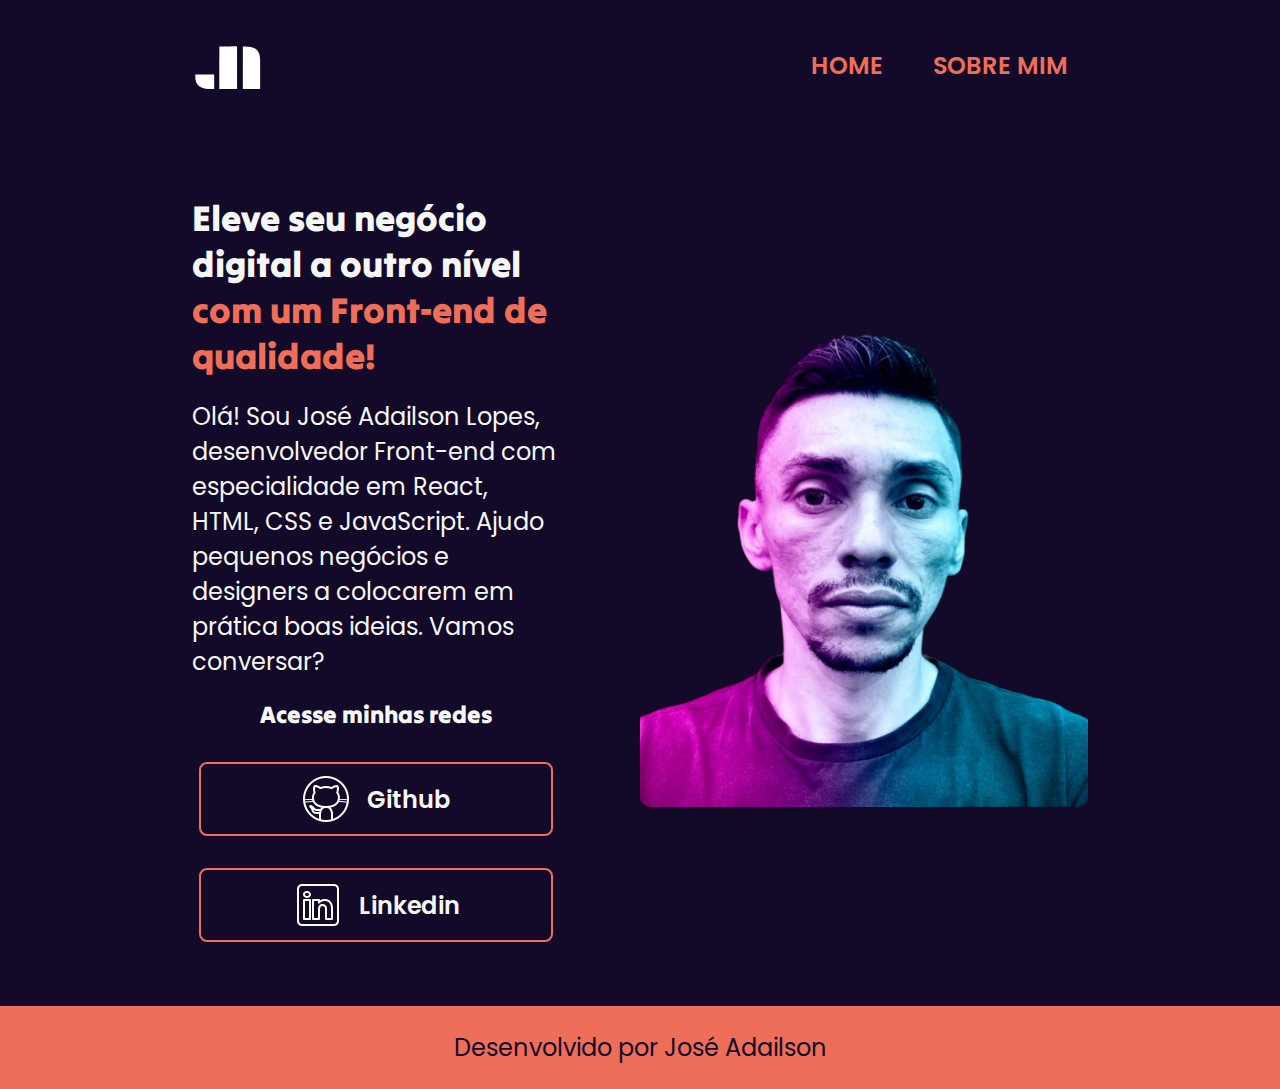
<file: index.html>
<!DOCTYPE html>
<html lang="pt-br">

<head>
    <meta charset="UTF-8">
    <meta http-equiv="X-UA-Compatible" content="IE=edge">
    <meta name="viewport" content="width=device-width, initial-scale=1.0">
    <title>Portifólio</title>
    <link rel="stylesheet" href="./styles/style.css">
    <link rel="shortcut icon" href="/assets/favicon.ico" type="image/x-icon">
</head>

<body>
    <header class="cabecalho">
        <img class="cabecalho__logo" src="assets/logoja.svg" alt="Logo escrito JA de José Adailson">
        <nav class="cabecalho__menu">
            <a class="cabecalho__menu__link" href="index.html">Home</a>
            <a class="cabecalho__menu__link" href="about.html">Sobre mim</a>
        </nav>
    </header>
    <main class="apresentacao">
        <section class="apresentacao__conteudo_">
            <h1 class="apresentacao__conteudo__titulo">Eleve seu negócio digital a outro nível<strong class="titulo-destaque"> com um Front-end de qualidade!
                </strong></h1>
            <p class="apresentacao__conteudo__texto">Olá! Sou José Adailson Lopes, desenvolvedor
                Front-end com especialidade em React, HTML, CSS e JavaScript. Ajudo pequenos negócios e designers a colocarem em prática boas ideias. Vamos conversar?</p>
            <div class="apresentacao__links">
                <h2 class="apresentacao__links__subtitulo">Acesse minhas redes</h2>
                <a class="apresentacao__links__link" href="https://github.com/adailsonlopes" target="_blank">
                    <img src="./assets/icons8-github-50.png">
                    Github
                </a>
                <a class="apresentacao__links__link" href="https://linkedin.com/in/adailsonlopes" target="_blank">
                    <img src="./assets/icons8-linkedin-50.png">
                    Linkedin
                </a>

            </div>
        </section>
        <img class="apresentacao__imagem" src="./assets/lopesperfil.png" alt="Foto de perfil de José Adailson">
    </main>
    <footer class="rodape">
        <p>Desenvolvido por José Adailson</p>
    </footer>
</body>

</html>
</file>
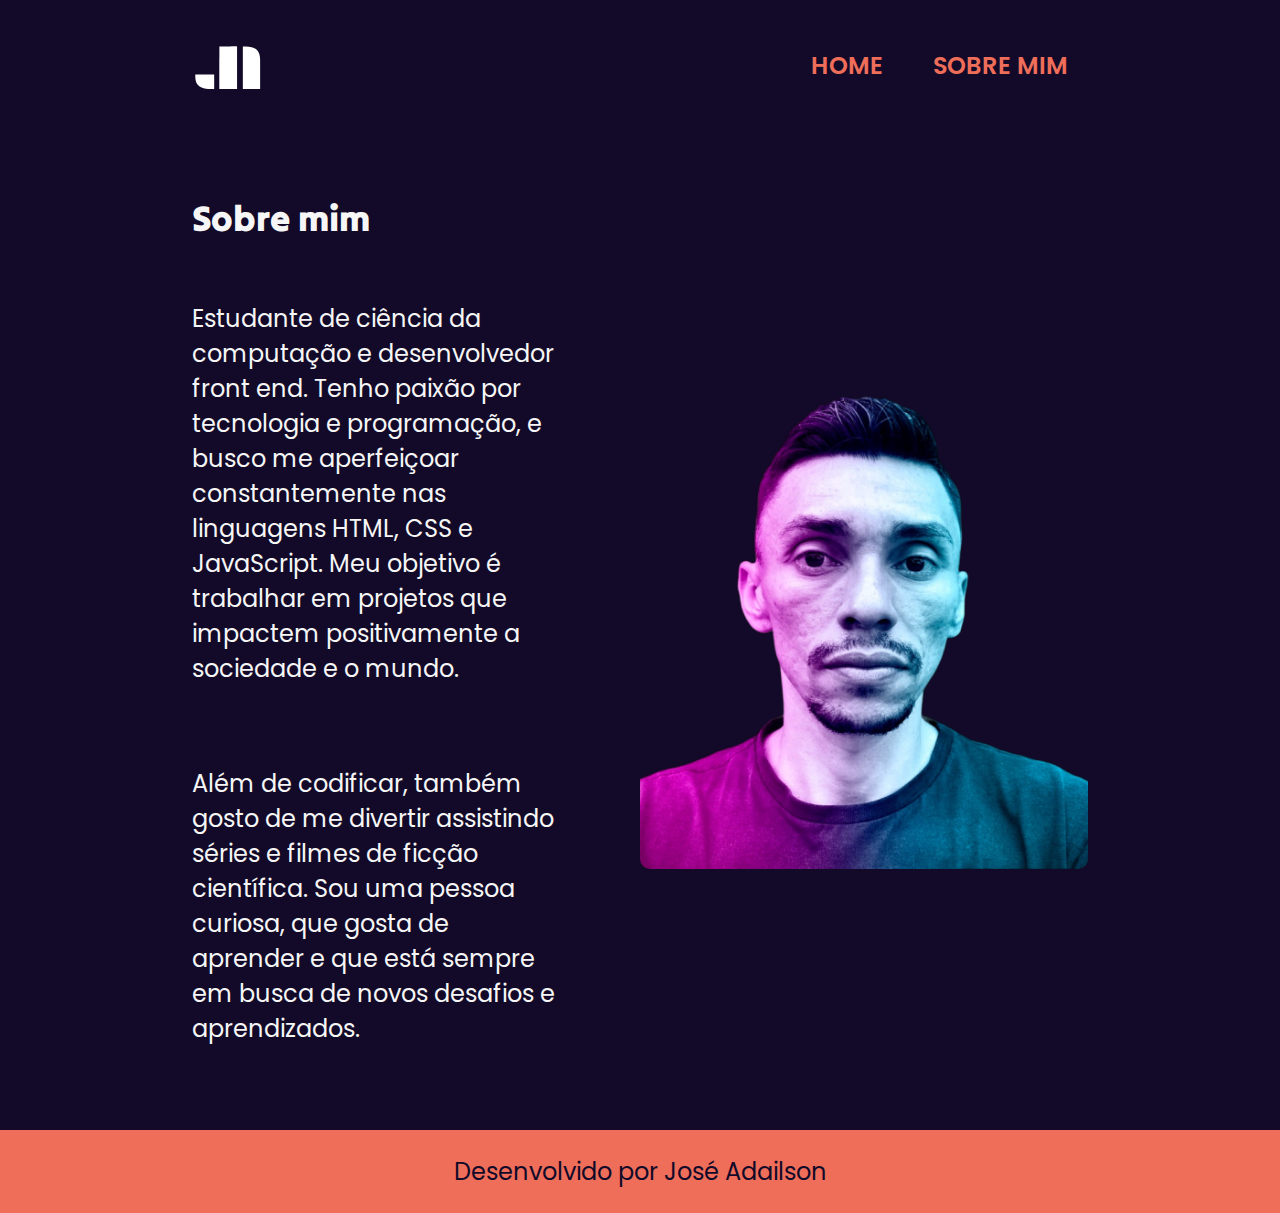
<file: about.html>
<!DOCTYPE html>
<html lang="pt-br">

<head>
    <meta charset="UTF-8">
    <meta http-equiv="X-UA-Compatible" content="IE=edge">
    <meta name="viewport" content="width=device-width, initial-scale=1.0">
    <title>Sobre mim</title>
    <link rel="stylesheet" href="./styles/style.css">
    <link rel="shortcut icon" href="assets/favicon.ico" type="image/x-icon">
</head>

<body>
    <header class="cabecalho">
        <img class="cabecalho__logo" src="assets/logoja.svg" alt="Logo escrito JA de José Adailson">
        <nav class="cabecalho__menu">
            <a class="cabecalho__menu__link" href="index.html">Home</a>
            <a class="cabecalho__menu__link" href="about.html">Sobre mim</a>
        </nav>
    </header>
    <main class="apresentacao">
        <section class="apresentacao__conteudo">
            <h1 class="apresentacao__conteudo__titulo">Sobre mim</h1>
            <p class="apresentacao__conteudo__texto">Estudante de ciência da computação e desenvolvedor front end. Tenho paixão por tecnologia e programação, e busco me aperfeiçoar constantemente nas linguagens HTML, CSS e JavaScript. Meu objetivo é trabalhar em projetos que impactem positivamente a sociedade e o mundo.</p>
            <p class="apresentacao__conteudo__texto">Além de codificar, também gosto de me divertir assistindo séries e filmes de ficção científica. Sou uma pessoa curiosa, que gosta de aprender e que está sempre em busca de novos desafios e aprendizados.
            </p>
        </section>
        <img class="apresentacao__imagem" src="./assets/lopesperfil.png" alt="Foto de perfil de José Adailson">
    </main>
    <footer class="rodape">
        <p>Desenvolvido por José Adailson</p>
    </footer>
</body>

</html>
</file>
<file: styles/style.css>
@import url("https://fonts.googleapis.com/css2?family=Poppins:wght@400;600&family=Tilt+Warp&display=swap");

:root {
  --cor--primaria: #120a28;
  --cor--secundaria: #f6f6f6;
  --cor--terciaria: #ef6e59;
  --cor--hover: #da4128;
  --fonte--primaria: "Tilt Warp", sans-serif;
  --fonte--secundaria: "Poppins", sans-serif;
}
* {
  margin: 0;
  padding: 0;
}

body {
  box-sizing: border-box;
  background-color: var(--cor--primaria);
  color: var(--cor--secundaria);
}
.cabecalho {
  max-width: 1200px;
  padding: 2% 15%;
  margin: 0 auto;
  display: flex;
  align-items: center;
  justify-content: space-between;
}
.cabecalho__menu {
  display: flex;
  gap: 10px;
}
.cabecalho__menu__link {
  font-family: var(--fonte--secundaria);
  font-size: 1.5rem;
  padding: 10px 20px;
  display: block;
  font-weight: 600;
  color: var(--cor--terciaria);
  text-decoration: none;
  text-transform: uppercase;
}
.cabecalho__menu__link:hover {
  color: var(--cor--secundaria);
}
.apresentacao {
  padding: 5% 15%;
  display: flex;
  align-items: center;
  justify-content: space-between;
  gap: 80px;
}

.apresentacao__conteudo {
  width: 50%;
  display: flex;
  flex-direction: column;
  gap: 40px;
}

.apresentacao__conteudo__titulo {
  font-size: 2.25rem;
  font-family: var(--fonte--primaria);
}
.titulo-destaque {
  color: var(--cor--terciaria);
}
.apresentacao__conteudo__texto {
  font-size: 1.5rem;
  font-family: var(--fonte--secundaria);
  margin: 20px 0px;
}

.apresentacao__links {
  display: flex;
  flex-direction: column;
  justify-content: space-between;
  align-items: center;
  gap: 32px;
}
.apresentacao__links__subtitulo {
  font-family: var(--fonte--primaria);
  font-weight: 400;
  font-size: 1.5rem;
}
.apresentacao__links__link {
  display: flex;
  justify-content: center;
  gap: 16px;
  border: 2px solid var(--cor--terciaria);
  width: 350px;
  align-items: center;
  border-radius: 8px;
  font-size: 1.5rem;
  font-weight: 600;
  padding: 10px 0;
  text-decoration: none;
  color: var(--cor--secundaria);
  font-family: var(--fonte--secundaria);
}
.apresentacao__links__link:hover {
  background-color: var(--cor--hover);
}

.apresentacao__imagem {
   width: 50%;
  border-radius: 10px;
}
.rodape {
  color: var(--cor--primaria);
  background-color: var(--cor--terciaria);
  padding: 24px;
  text-align: center;
  font-family: var(--fonte--secundaria);
  font-size: 1.5rem;
  font-weight: 400;
}

@media (max-width: 992px) {
  .cabecalho {
    padding: 10%;
  }
  .cabecalho__menu {
    justify-content: center;
  }
  .apresentacao {
    flex-direction: column-reverse;
    padding: 5%;
  }
  .apresentacao__conteudo {
    width: auto;
  }
}
</file>
